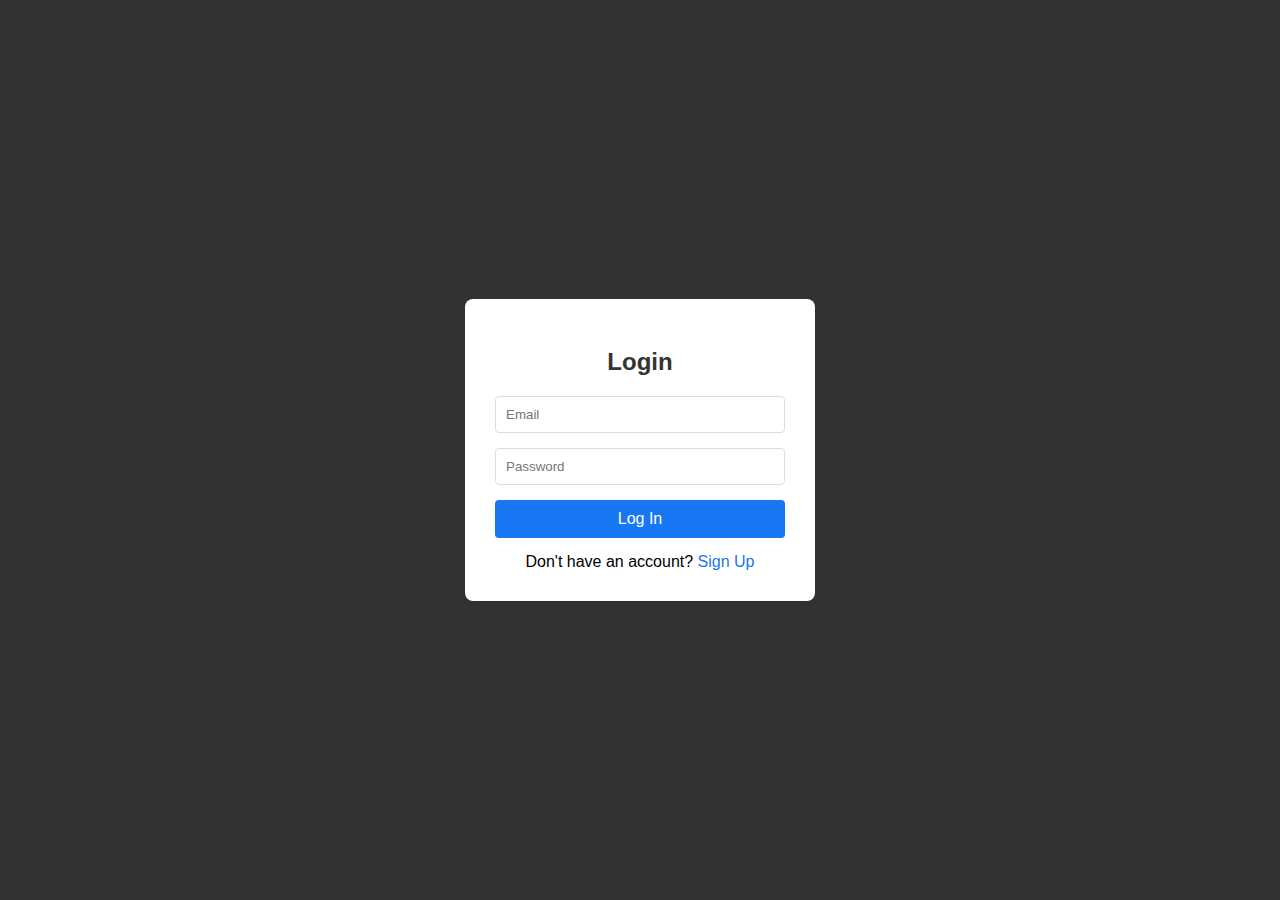
<file: todos/auth/index.html>
<!DOCTYPE html>
<html lang="en">
<head>
    <meta charset="UTF-8">
    <meta name="viewport" content="width=device-width, initial-scale=1.0">
    <title>Login / Signup</title>
    <style>
        body {
            font-family: Arial, sans-serif;
            background-color: #333;
            display: flex;
            justify-content: center;
            align-items: center;
            height: 100vh;
            margin: 0;
        }

        .container {
            background-color: white;
            border-radius: 8px;
            box-shadow: 0 2px 10px rgba(0, 0, 0, 0.1);
            overflow: hidden;
            width: 350px;
        }

        .form-container {
            padding: 30px;
        }

        h2 {
            text-align: center;
            color: #333;
            margin-bottom: 20px;
        }

        input {
            width: 100%;
            padding: 10px;
            margin-bottom: 15px;
            border: 1px solid #ddd;
            border-radius: 4px;
            box-sizing: border-box;
        }

        button {
            width: 100%;
            padding: 10px;
            background-color: #1877f2;
            color: white;
            border: none;
            border-radius: 4px;
            cursor: pointer;
            font-size: 16px;
        }

        button:hover {
            background-color: #166fe5;
        }

        .switch {
            text-align: center;
            margin-top: 15px;
        }

        .switch a {
            color: #1877f2;
            text-decoration: none;
        }

        .switch a:hover {
            text-decoration: underline;
        }
    </style>
</head>
<body>
    <div class="container">
        <div class="form-container" id="login-form">
            <h2>Login</h2>
            <form>
                <input type="email" placeholder="Email" required>
                <input type="password" placeholder="Password" required>
                <button type="submit">Log In</button>
            </form>
            <div class="switch">
                Don't have an account? <a href="#" onclick="toggleForm()">Sign Up</a>
            </div>
        </div>

        <div class="form-container" id="signup-form" style="display: none;">
            <h2>Sign Up</h2>
            <form action="signup.php" method="post">
                <input type="text" name="full_name" placeholder="Full Name" required>
                <input type="email" name="email" placeholder="Email" required>
                <input type="password" name="password" placeholder="Password" required>
                <input type="password" name="password" placeholder="Confirm Password" required>
                <button type="submit">Sign Up</button>
            </form>
            <div class="switch">
                Already have an account? <a href="#" onclick="toggleForm()">Log In</a>
            </div>
        </div>
    </div>

    <script>
        function toggleForm() {
            const loginForm = document.getElementById('login-form');
            const signupForm = document.getElementById('signup-form');
            
            if (loginForm.style.display === 'none') {
                loginForm.style.display = 'block';
                signupForm.style.display = 'none';
            } else {
                loginForm.style.display = 'none';
                signupForm.style.display = 'block';
            }
        }
    </script>
</body>
</html>
</file>
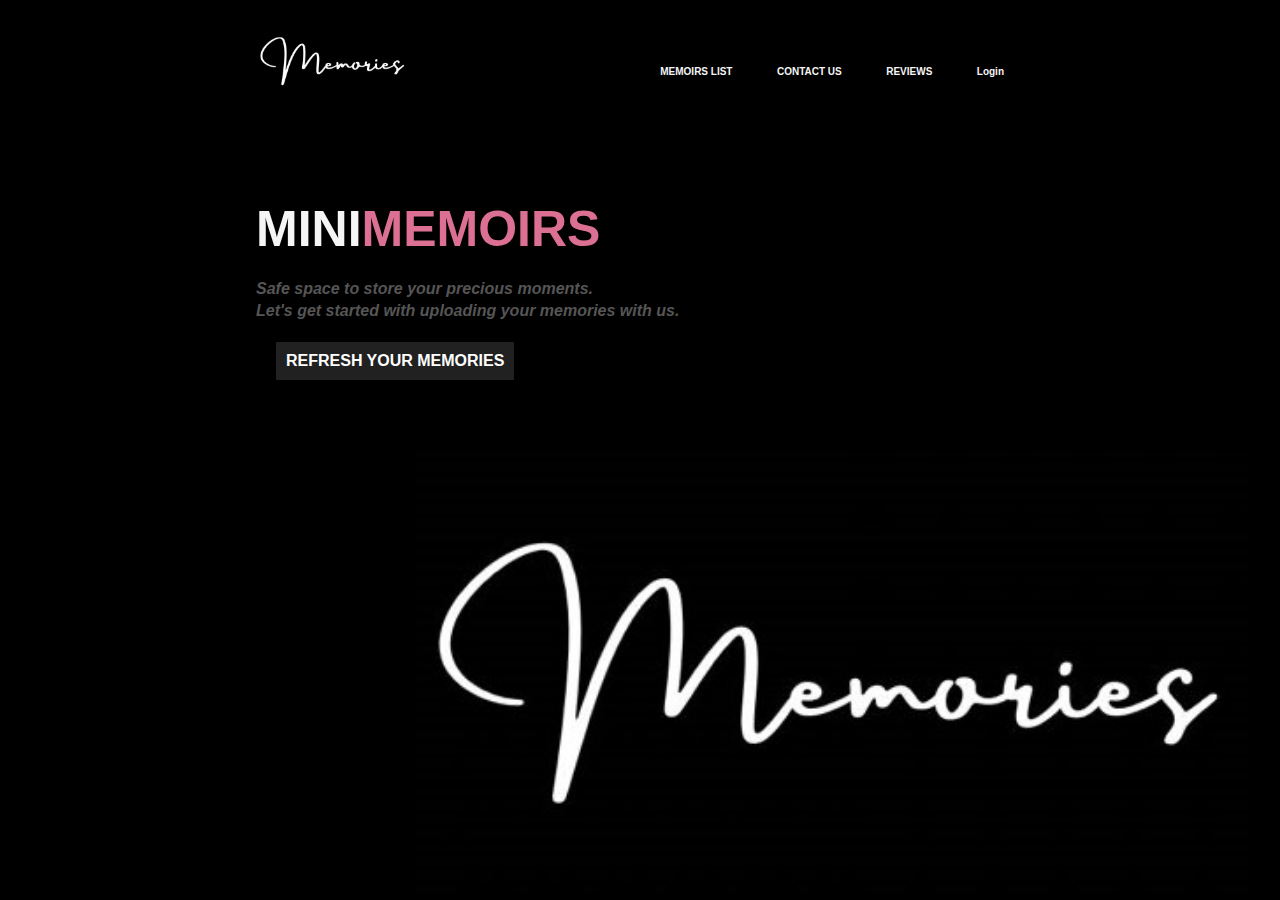
<file: todos/extra/arpita.html>
<!DOCTYPE html>
<html lang="en">
    <head>
        <meta charset="UTF-8">
        <meta http-equiv="X-UA-Compatible" content="IE=edge">
        <meta name="viewport" content="width=device-width, initial-scale=1.0">
        <title>One stop Travel</title>
        <link rel="stylesheet" href="arpitacss.css">
    </head>
    <body>
      <div class="container">

        <div class="panel">
          <nav>
            <img src="mem.jpg" class="logo">
            <ul>
              <li><a href="http://localhost/todos/main.php">MEMOIRS LIST</a></li>
              <li><a href="http://localhost/contact/">CONTACT US</a></li>
              <li><a href="CUSTOMERREVIEW.html">REVIEWS</a></li>
              <li><a href="../auth/index.html">Login</a></li>
            </ul>
          </nav>
          <div class="details">
            <h1>MINI<span>MEMOIRS</span></h1>
           <b> <p><i>Safe space to store your precious moments.<br>
 Let's get started with uploading your memories with us.</i>
            </b></p>
            <a href="REFRESH.HTML">REFRESH YOUR MEMORIES</a>
          </div>

          <div class="images">
            <img src="mem.jpg" class="shape" style="height: 50vh;">
                        
                  </div>

        </div>
      </div>
    </body>
</html>
</file>
<file: todos/extra/arpitacss.css>
body{
min-height: 100%;



background-size: cover;
            background-repeat: no-repeat;
            background-position: center;
            background-attachment: fixed;
			font-family: 'Franklin Gothic Medium', 'Arial Narrow', Arial, sans-serif ;
			margin: 0;
			padding: 0;
}
*{
    margin: 0;
    padding: 0;
    font-family: sans-serif;
}

.container{
    display: flex;
    justify-content: center;
    background-color: #000000;
    height: 100vh;
}

.panel{
    position: relative;
    text-emphasis-color: white;
    width: 60%;
    height: 100%;
    background: #000000;
    
}

nav{
    display: flex;
    
    margin: auto;
    padding: 20px 0;
    align-items: center;
    justify-content: space-between;
}

.logo{
    width: 20%;
}

nav ul li{
    display: inline-block;
    list-style: none;
    margin: 10px 20px;
}

nav ul li a{
    font-size: 10px;
    text-decoration: none;
    color: whitesmoke;
    font-weight: bold;
}

nav ul li a:hover{
    color:  #de7ecc;
}

.details{
  /* margin-left: 8%; */
  margin-top: 10%;  
}

.details h1{
    font-size: 50px;
    color: whitesmoke;
    margin-bottom: 20px;
}

span{
    color: palevioletred;
}

a{
    display: block;
    width: fit-content;
    margin-top: 20px;
}

.details p{
    color: #555;
    line-height: 22px;
}

.images{
    width: 40%;
    height: 40%;
    position: absolute;
    bottom: 0;
    right: 100px;
}

.books{

    mix-blend-mode: multiply;
}
.images img{
    height: 30%;
    position: absolute;
    left: 70%;
    bottom: 0;
    transform: translateX(-50%);
    transition: bottom 1s, left 1s;
}

.images:hover .shape{
    bottom: 40px;
}

.images:hover .books{
    left: 45%;
}

.details a{
    background: #212121;
    padding: 10px 10px;
    text-decoration: none;
    font-weight: bold;
    color: #fff;
    display: inline-block;
    margin: 20px;
    border-radius: 1px;
}
</file>
